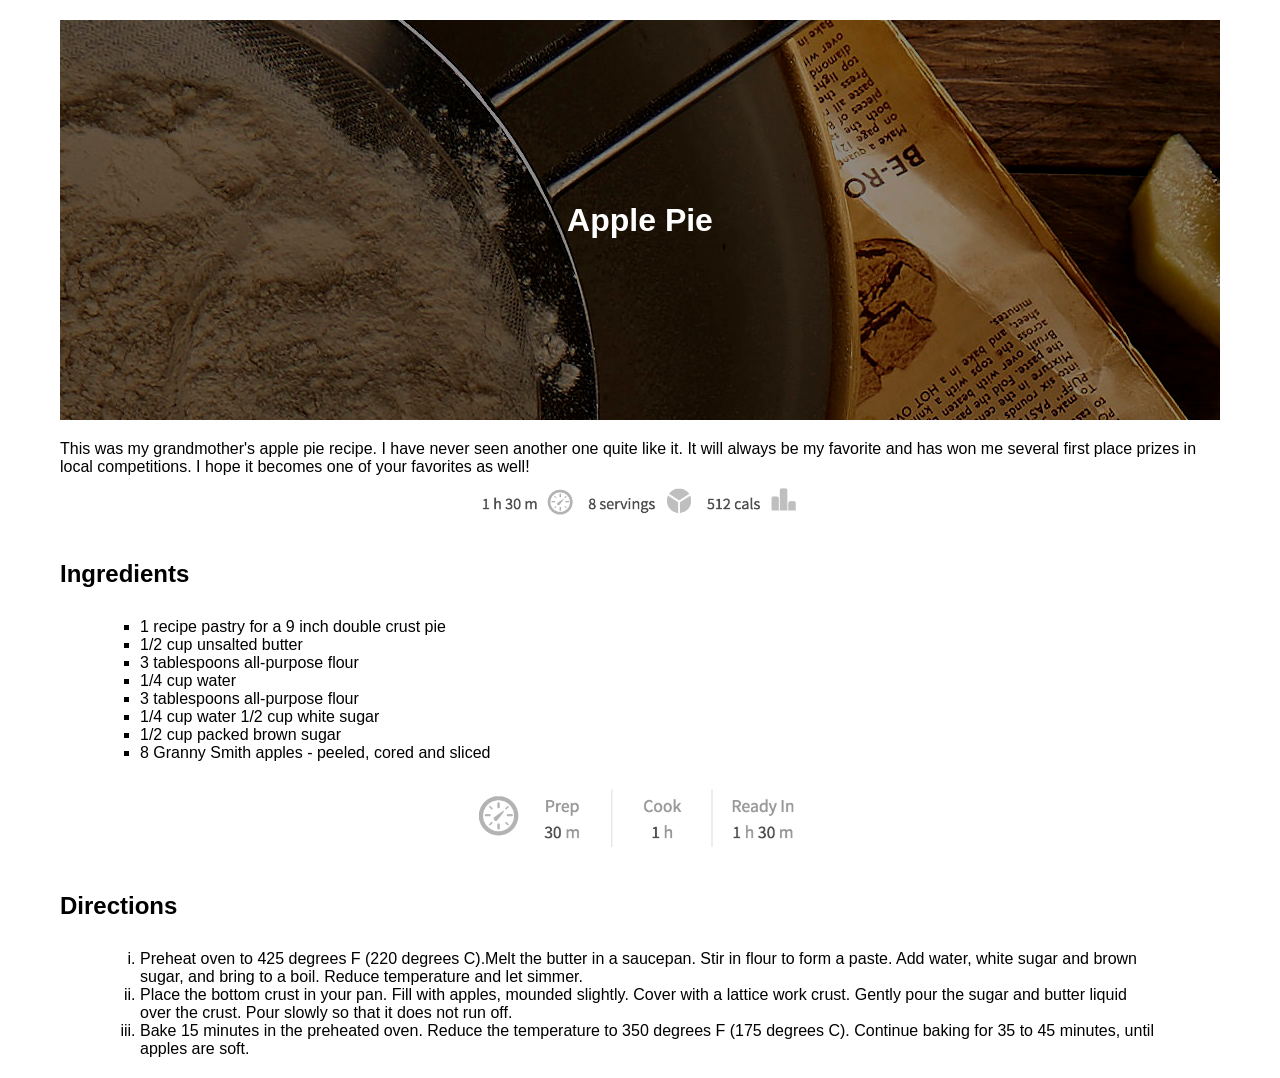
<file: lab html css/apple-pie/index.html>
<!DOCTYPE html>
<html lang="en">
  <head>
    <meta charset="UTF-8" />
    <meta name="viewport" content="width=device-width, initial-scale=1.0" />
    <title>Apple Pie Recipe</title>
    <link rel="stylesheet" href="styles/style.css"/>
  </head>
  <body>

    <div id="titulo">
      <h1>Apple Pie</h1>
    </div>

    <div>
      This was my grandmother's apple pie recipe. I have never seen another one quite like it. It will always
      be my favorite and has won me several first place prizes in local competitions. I hope it becomes one of your
      favorites as well! 
      
    </div>
    <img class= "centro" src= "images/recipe-info.png">

    <div id="ingredientes">
      <h2>Ingredients</h2> 
      <ul>
        <li>1 recipe pastry for a 9 inch double crust pie</li>
        <li>1/2 cup unsalted butter</li> 
        <li>3 tablespoons all-purpose flour</li>
        <li>1/4 cup water</li>
        <li>3 tablespoons all-purpose flour</li>
        <li>1/4 cup water 1/2 cup white sugar</li>
        <li>1/2 cup packed brown sugar</li>
        <li>8 Granny Smith apples - peeled, cored and sliced</li>
      </ul>
    </div>
    <img class="centro" src="images/cooking-info.png">

    <div id="receta">
      <h2>Directions</h2>
      <ol start="1">
        <li>Preheat oven to 425 degrees F (220 degrees C).Melt the butter in a saucepan. Stir in flour to form a paste. Add water, white sugar and brown sugar, and bring
        to a boil. Reduce temperature and let simmer.</li>
  
        <li>Place the bottom crust in your pan. Fill with apples, mounded
        slightly. Cover with a lattice work crust. Gently pour the sugar and butter liquid over the crust. Pour slowly so
        that it does not run off.</li>
  
        <li>Bake 15 minutes in the preheated oven. Reduce the temperature to 350 degrees F (175
        degrees C). Continue baking for 35 to 45 minutes, until apples are soft.</li>
      </ol>
    </div>
  </body>
</html>
</file>
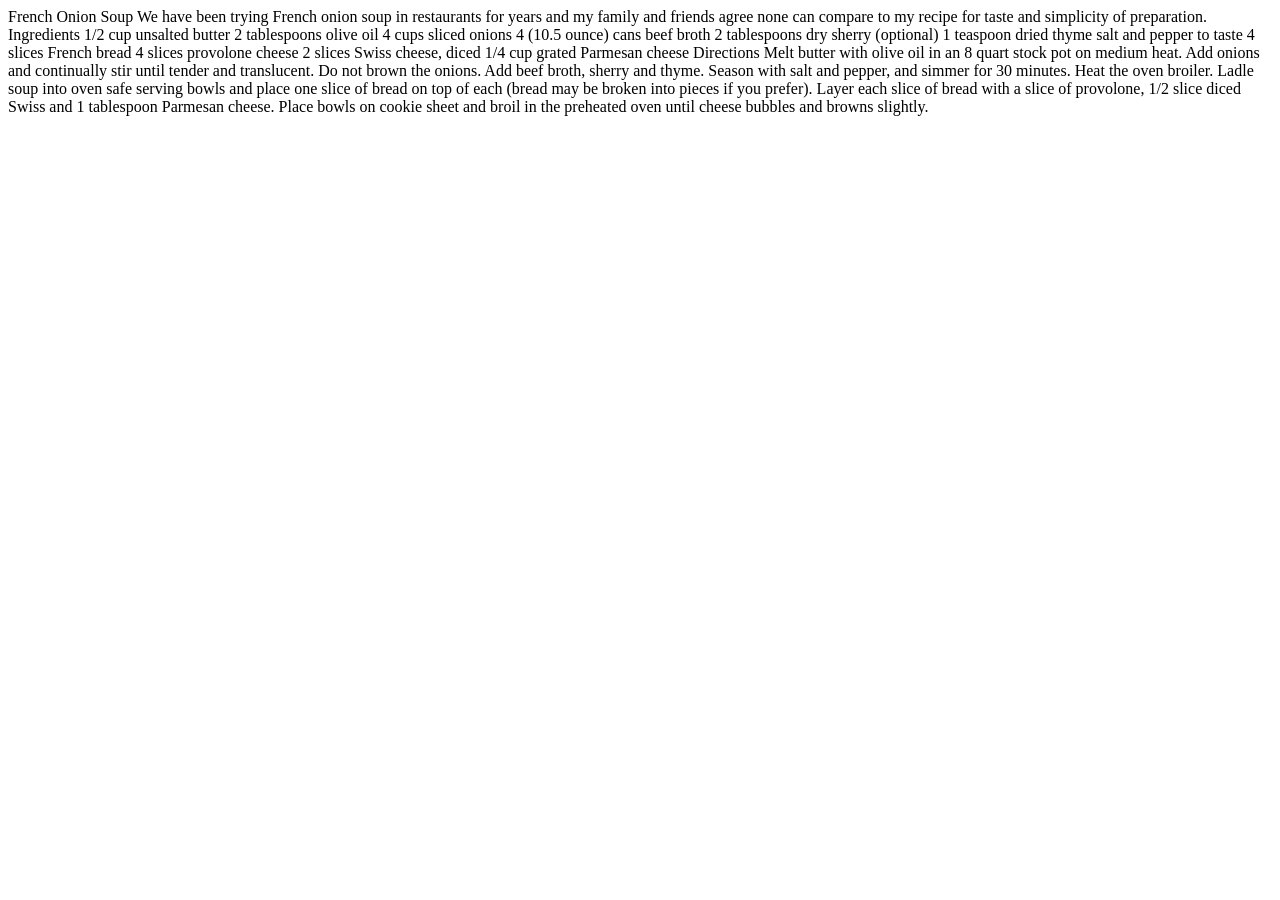
<file: lab html css/french-soup/index.html>
<!DOCTYPE html>
<html lang="en">
  <head>
    <meta charset="UTF-8" />
    <meta name="viewport" content="width=device-width, initial-scale=1.0" />
    <title>French Onion Soup Recipe</title>
    <!-- don't forget to link your styles -->
  </head>
  <body>
    French Onion Soup We have been trying French onion soup in restaurants for years and my family and friends agree
    none can compare to my recipe for taste and simplicity of preparation. Ingredients 1/2 cup unsalted butter 2
    tablespoons olive oil 4 cups sliced onions 4 (10.5 ounce) cans beef broth 2 tablespoons dry sherry (optional) 1
    teaspoon dried thyme salt and pepper to taste 4 slices French bread 4 slices provolone cheese 2 slices Swiss cheese,
    diced 1/4 cup grated Parmesan cheese Directions Melt butter with olive oil in an 8 quart stock pot on medium heat.
    Add onions and continually stir until tender and translucent. Do not brown the onions. Add beef broth, sherry and
    thyme. Season with salt and pepper, and simmer for 30 minutes. Heat the oven broiler. Ladle soup into oven safe
    serving bowls and place one slice of bread on top of each (bread may be broken into pieces if you prefer). Layer
    each slice of bread with a slice of provolone, 1/2 slice diced Swiss and 1 tablespoon Parmesan cheese. Place bowls
    on cookie sheet and broil in the preheated oven until cheese bubbles and browns slightly.
  </body>
</html>
</file>
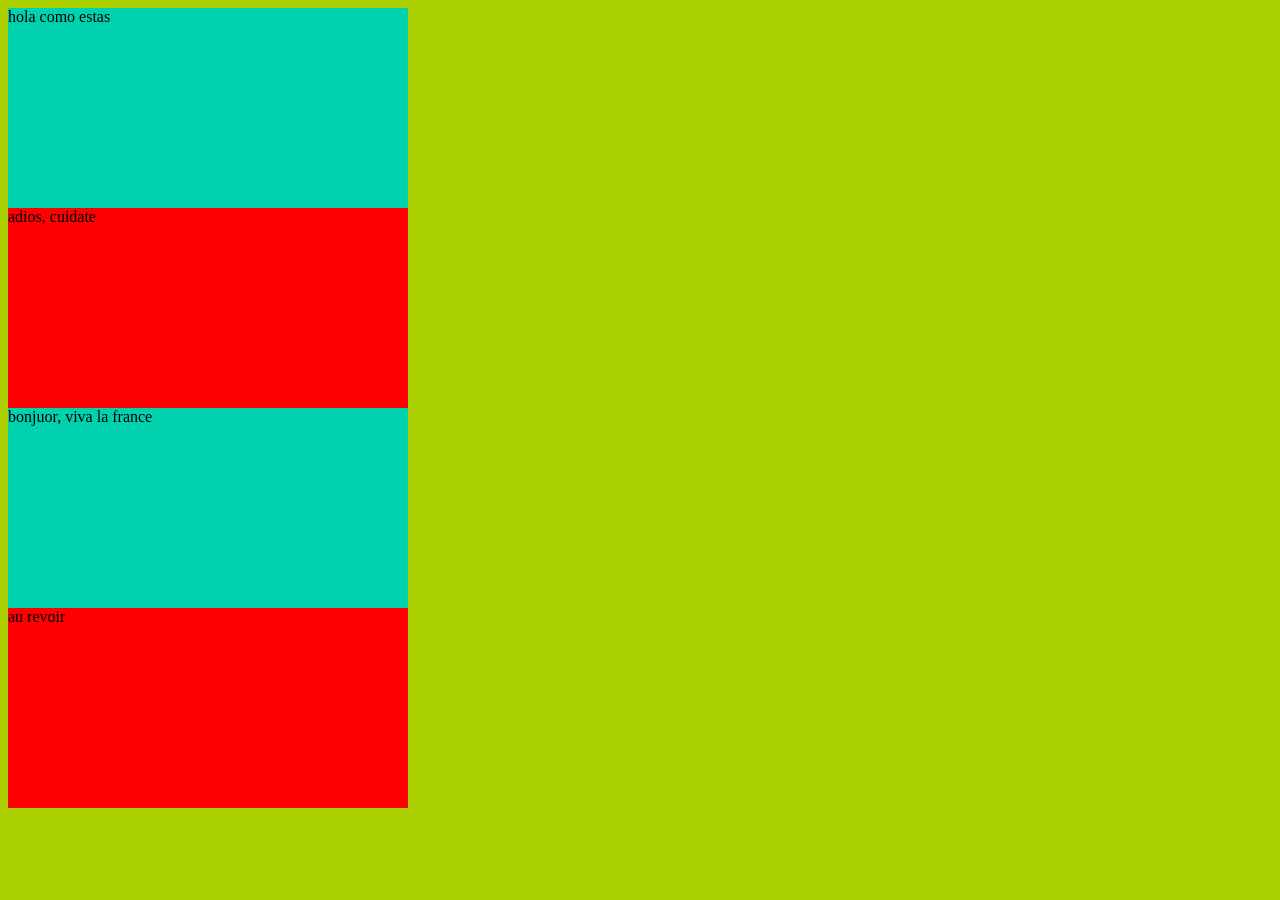
<file: pagina.html>
<!DOCTYPE html>
<html lang="en">
  <head>
    <link rel="stylesheet" href="style.css" />
    <meta charset="UTF-8" />
    <title>Document</title>
  </head>
  <body>
    <div class="hola">
        hola como estas
    </div>
    <div class="adios">
        adios, cuidate
    </div>
    <div class="hola">
        bonjuor, viva la france
    </div>
    <div class="adios">
        au revoir
    </div>
  </body>
</html>
</file>
<file: lab html css/apple-pie/styles/style.css>
/* CSS RESET - do not remove */
/* Reset default browser styles and provide a consistent starting point */
html {
  box-sizing: border-box;
  font-size: 16px;
}

*, *:before, *:after {
  box-sizing: inherit;
}

body, p, ol, ul {
  margin-top: 20px;
  margin-bottom: 20px;
  margin-left: 60px;
  margin-right: 60px;
  padding: 0;
  font-weight: lighter;
}

/*  Set the font */
body {
  font-family: "Helvetica", sans-serif;
}

/* STYLES */
/* Write your CSS below */
#ingredientes, #receta {
  margin-top: 20px;
}

h1, h2 {
  padding: 10px 0;
}

#titulo {
  background-image: url("../images/apple-pie.jpg");
  height: 400px;
  display: flex;
  align-items: center;
  justify-content: center;
  color: white;
  margin-bottom: 20px;
}


.centro {
  display: block;
  margin: auto;
  width: 30%;

}

#ingredientes ul {
  list-style-type: square;
  padding-left: 20px;
}

#receta ol {
  list-style-type: lower-roman;
  padding-left: 20px;
}
</file>
<file: style.css>
body {
    background-color: #abd100 ;
    width: 200px;
    height: 100px;
  }
.hola {
    background-color: #00D1AE;
    width: 400px;
    height: 200px;
  }
  .adios {
    background-color: red;
    width: 400px;
    height: 200px;
  }
</file>
